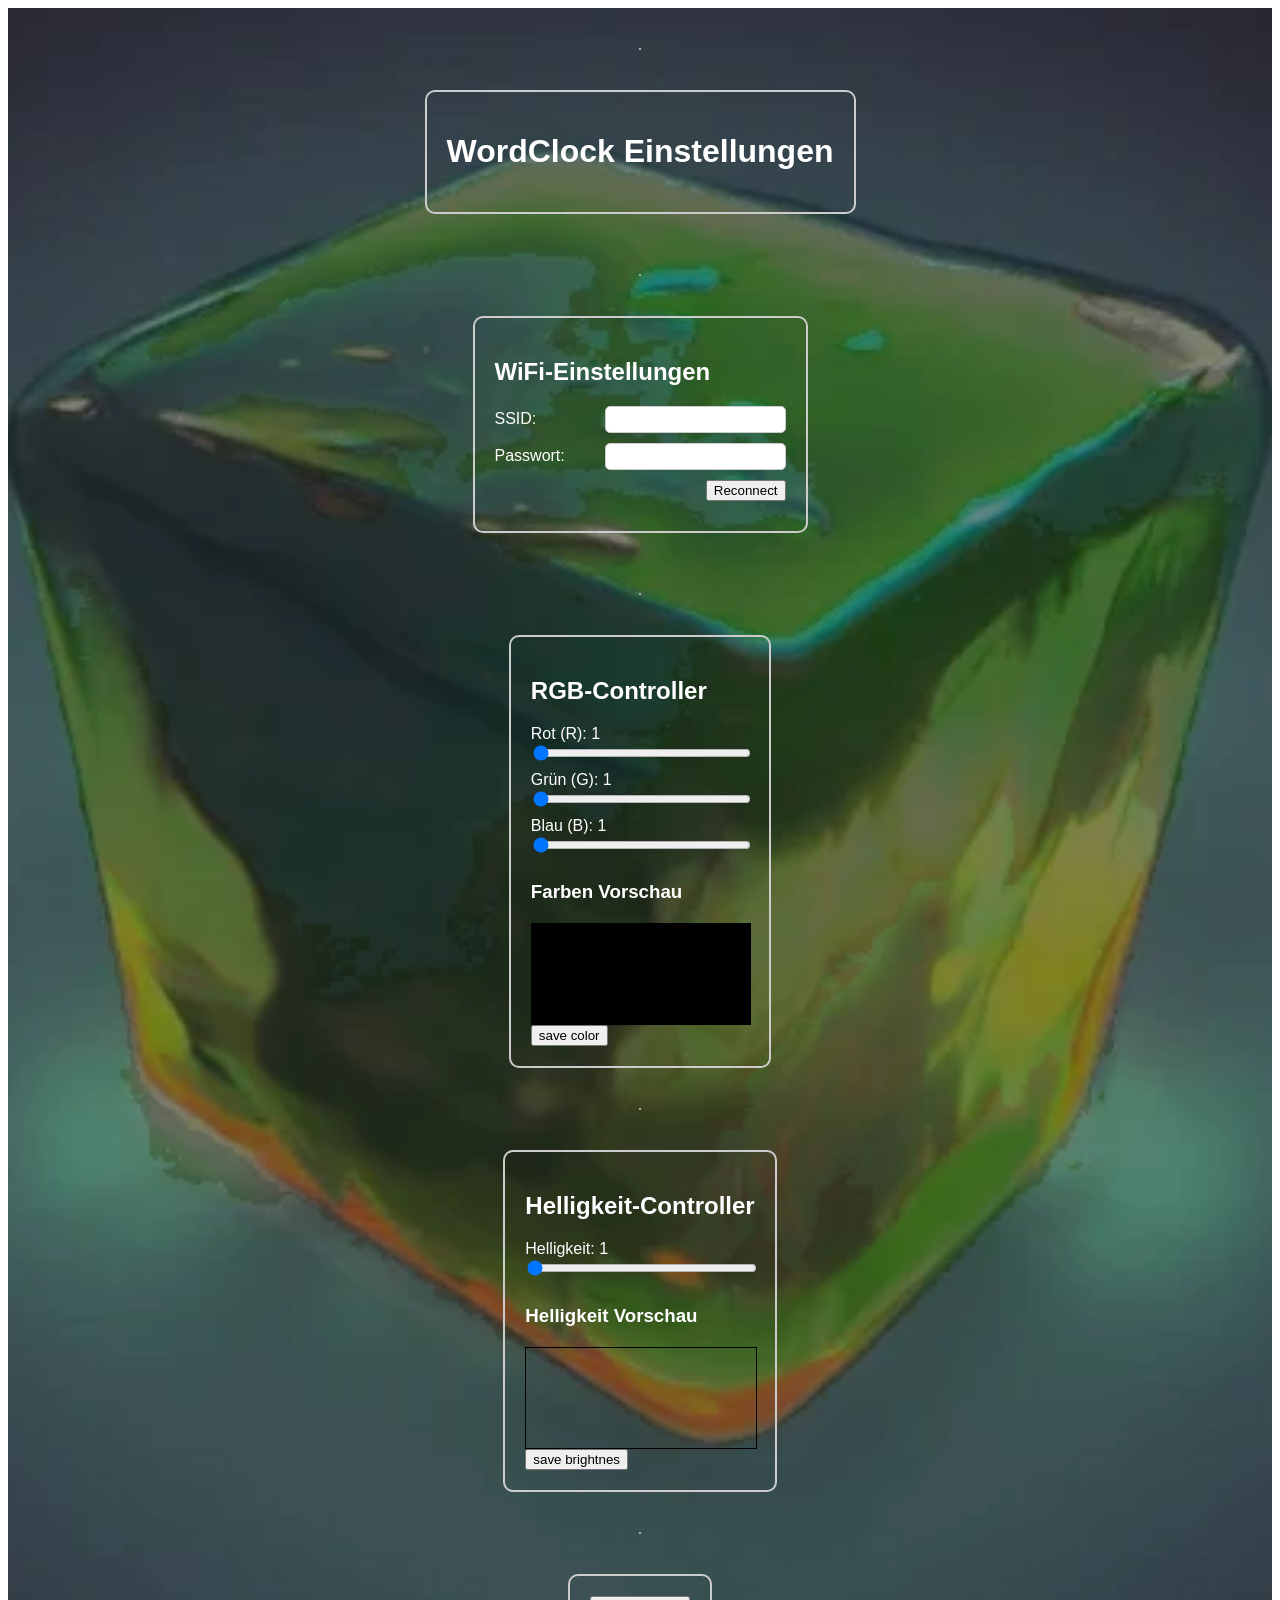
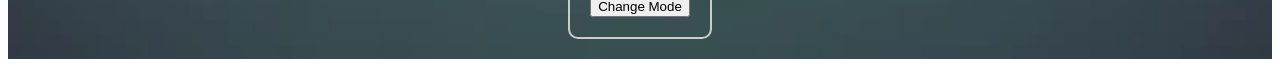
<file: CompleteSentenceV1/data/index.html>
<!DOCTYPE html>
<html lang="de">
<head>
    <meta charset="UTF-8">
    <meta name="viewport" content="width=device-width, initial-scale=1.0">
    <title>WordClock Einstellungen</title>
    
    <!-- CSS richtig verlinken -->
    <link rel="stylesheet" href="assets/css/style.css">
</head>
<body>
    <!-- Background festlegen -->
    <div class="background-container">
        <!-- nothing to show now -->

        <hr>

        <div class="website_title">
            <h1> WordClock Einstellungen</h1>
        </div>

        <hr>

        <!-- WiFi-Einstellungen -->
        <div class="wifi-section">
            <h2>WiFi-Einstellungen</h2>
            <div class="input-group">
                <label for="ssid">SSID:</label>
                <input type="text" id="ssid" name="ssid" onchange="send_ssid()">
            </div>
            
            <div class="input-group">
                <label for="password">Passwort:</label>
                <input type="password" id="password" name="password" onchange="send_password()">
            </div>

            <!-- Reconnect Button -->
            <div class="recon-btn">
                <button id="reconnect-btn" onclick="reconnectWiFi()">Reconnect</button>
            </div>
        </div>

        <!-- Optische Trennung -->
        <hr>

        <!-- RGB-Einstellungen -->
        <div class="rgb-section">
            <h2>RGB-Controller</h2>

            <!-- Rot-Slider -->
            <label for="r-slider">Rot (R): <span id="r-value">1</span></label>
            <input type="range" id="r-slider" min="1" max="255" value="0">
            <br>
            
            <!-- Grün-Slider -->
            <label for="g-slider">Grün (G): <span id="g-value">1</span></label>
            <input type="range" id="g-slider" min="1" max="255" value="0">
            <br>

            <!-- Blau-Slider -->
            <label for="b-slider">Blau (B): <span id="b-value">1</span></label>
            <input type="range" id="b-slider" min="1" max="255" value="0">
            <br>

            <!-- Farbe-Vorschau ohne Helligkeit -->
            <div>
                <h3>Farben Vorschau</h3>
                <div id="color-preview"></div>
            </div>
             <!-- Reconnect Button -->
             <div class="color-save-btn">
                <button id="color-save-btn" onclick="saveColor()">save color</button>
            </div>
        </div>
        
        <!-- Optische Trennung -->
        <hr>
        
        <div class="h-section">
            <h2>Helligkeit-Controller</h2>
            <!-- Helligkeit-Slider -->
            <label for="brightness-slider">Helligkeit: <span id="brightness-value">1</span></label>
            <input type="range" id="brightness-slider" min="1" max="255" value="0">
            <br>

            <!-- Vorschau mit Helligkeit -->
            <div>
                <h3>Helligkeit Vorschau</h3>
                <div id="brightness-preview"></div>
            </div>

            <div class="color-save-btn">
                <button id="color-save-btn" onclick="saveColor()">save brightnes</button>
            </div>

        </div>

        <hr>

        <div class="mode-section">

            <button id="change-mode" onclick="changeMode()">Change Mode</button>
        
        </div>


        <!-- JavaScript richtig verlinken -->
        <script src="assets/js/script.js"></script>

    </div>
</body>

</html>
</file>
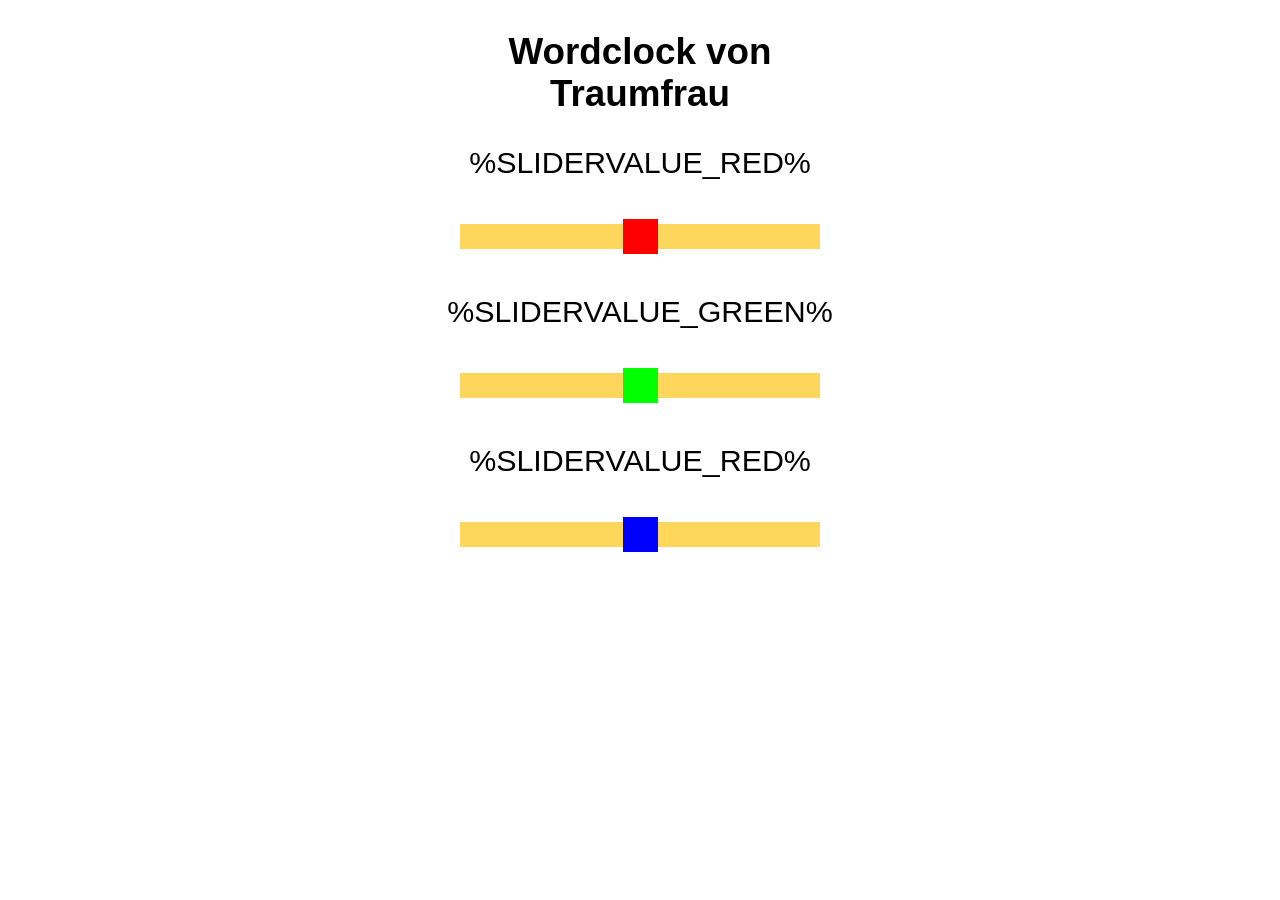
<file: CompleteSentenceV1/resourcen/index.html>
<!DOCTYPE HTML><html>
<head>
  <meta name="viewport" content="width=device-width, initial-scale=1">
  <title>Wordclock von Traumfrau</title>
  <style>
    html {font-family: Arial; display: inline-block; text-align: center;}
    h2 {font-size: 2.3rem;}
    p {font-size: 1.9rem;}
    body {max-width: 400px; margin:0px auto; padding-bottom: 25px;}
    .sliderRed { -webkit-appearance: none; appearance: none; margin: 14px; width: 360px; height: 25px; background: #FFD65C; outline: none; -webkit-transition: .2s; transition: opacity .2s;}
    .sliderRed::-webkit-slider-thumb {-webkit-appearance: none; appearance: none; width: 35px; height: 35px; background: #FF0000; cursor: pointer;}
    .sliderRed::-moz-range-thumb { width: 35px; height: 35px; background: #003249; cursor: pointer; } 

    .sliderGreen { -webkit-appearance: none; appearance: none; margin: 14px; width: 360px; height: 25px; background: #FFD65C; outline: none; -webkit-transition: .2s; transition: opacity .2s;}
    .sliderGreen::-webkit-slider-thumb {-webkit-appearance: none; appearance: none; width: 35px; height: 35px; background: #00FF00; cursor: pointer;}
    .sliderGreen::-moz-range-thumb { width: 35px; height: 35px; background: #003249; cursor: pointer; } 

    .sliderBlue { -webkit-appearance: none; appearance: none; margin: 14px; width: 360px; height: 25px; background: #FFD65C; outline: none; -webkit-transition: .2s; transition: opacity .2s;}
    .sliderBlue::-webkit-slider-thumb {-webkit-appearance: none; appearance: none; width: 35px; height: 35px; background: #0000FF; cursor: pointer;}
    .sliderBlue::-moz-range-thumb { width: 35px; height: 35px; background: #003249; cursor: pointer; } 
  </style>
</head>
<body>
  <h2>Wordclock von Traumfrau</h2>
  <p><span id="textSliderValueRed">%SLIDERVALUE_RED%</span></p>
  <p><input type="range" onchange="updateSliderPWMRed(this)" id="pwmSliderRed" min="0" max="255" value="%SLIDERVALUE_RED%" step="1" class="sliderRed"></p>
  
  <p><span id="textSliderValueGreen">%SLIDERVALUE_GREEN%</span></p>
  <p><input type="range" onchange="updateSliderPWMGreen(this)" id="pwmSliderGreen" min="0" max="255" value="%SLIDERVALUE_GREEN%" step="1" class="sliderGreen"></p>

  <p><span id="textSliderValueBlue">%SLIDERVALUE_RED%</span></p>
  <p><input type="range" onchange="updateSliderPWMBlue(this)" id="pwmSliderBlue" min="0" max="255" value="%SLIDERVALUE_BLUE%" step="1" class="sliderBlue"></p>
<script>

function updateSliderPWMRed(element) {
  var sliderValue = document.getElementById("pwmSliderRed").value;
  document.getElementById("textSliderValueRed").innerHTML = sliderValue;
  console.log(sliderValue);
  var xhr = new XMLHttpRequest();
  xhr.open("GET", "/sliderRed?value="+sliderValue, true);
  xhr.send();
}

function updateSliderPWMGreen(element) {
  var sliderValue = document.getElementById("pwmSliderGreen").value;
  document.getElementById("textSliderValueGreen").innerHTML = sliderValue;
  console.log(sliderValue);
  var xhr = new XMLHttpRequest();
  xhr.open("GET", "/sliderGreen?value="+sliderValue, true);
  xhr.send();
}

function updateSliderPWMBlue(element) {
  var sliderValue = document.getElementById("pwmSliderBlue").value;
  document.getElementById("textSliderValueBlue").innerHTML = sliderValue;
  console.log(sliderValue);
  var xhr = new XMLHttpRequest();
  xhr.open("GET", "/sliderBlue?value="+sliderValue, true);
  xhr.send();
}

</script>
</body>
</html>
</file>
<file: CompleteSentenceV1/data/assets/css/style.css>
/* Allgemeines Styling für Abstände und Schrift */
body {
    font-family: Arial, sans-serif;
    margin: 20; /* Entfernt die Standard-Margin */

}

.website_title {
    padding: 20px;
    border: 2px solid #ccc;
    border-radius: 10px;
    margin-bottom: 20px;
}

.background-container {
    background-image: url('../images/Vividatio.webp');
    background-size: cover;
    background-position: center;
    background-repeat: repeat;
    opacity: 1; /* Reduziert die Deckkraft des Containers */
    color: white;
    display: flex;
    justify-content: center;
    align-items: center;
    flex-direction: column;
}


/* Styling für die WiFi-Einstellungen */
.wifi-section {
    padding: 20px;
    border: 2px solid #ccc;
    border-radius: 10px;
    margin-bottom: 20px;
}

.mode-section {
    padding: 20px;
    border: 2px solid #ccc;
    border-radius: 10px;
    margin-bottom: 20px;
}


.input-group {
    display: flex;
    align-items: center;
    margin-bottom: 10px;
}

.recon-btn {
    display: flex;
    margin-bottom: 10px;
    display: flex;
    justify-content: flex-end;
}

.input-group label {
    width: 100px; /* Festgelegte Breite für gleichmäßiges Alignment */
    margin-right: 10px;
}

.input-group input {
    flex: 1;
    padding: 5px;
    border: 1px solid #ccc;
    border-radius: 5px;
}


/* Styling für die RGB-Einstellungen */
.rgb-section {
    padding: 20px;
    border: 2px solid #ccc;
    border-radius: 10px;
}

/* Styling für die HelligkeitsEinstellung */
.h-section {
    padding: 20px;
    border: 2px solid #ccc;
    border-radius: 10px;
}

/* Horizontale Linie zur Trennung */
hr {
    margin: 40px 0;
    border: 1px solid #aaa;
}

/* Slider-Styling */
input[type="range"] {
    width: 100%;
    margin-bottom: 10px;
}

/* Vorschau für Farbe ohne Helligkeit */
#color-preview {
    width: 100%;
    height: 100px;
    margin-top: 20px;
    border: 1px solid #000;
}

/* Vorschau für Farbe mit Helligkeit */
#brightness-preview {
    width: 100%;
    height: 100px;
    margin-top: 20px;
    border: 1px solid #000;
}
</file>
